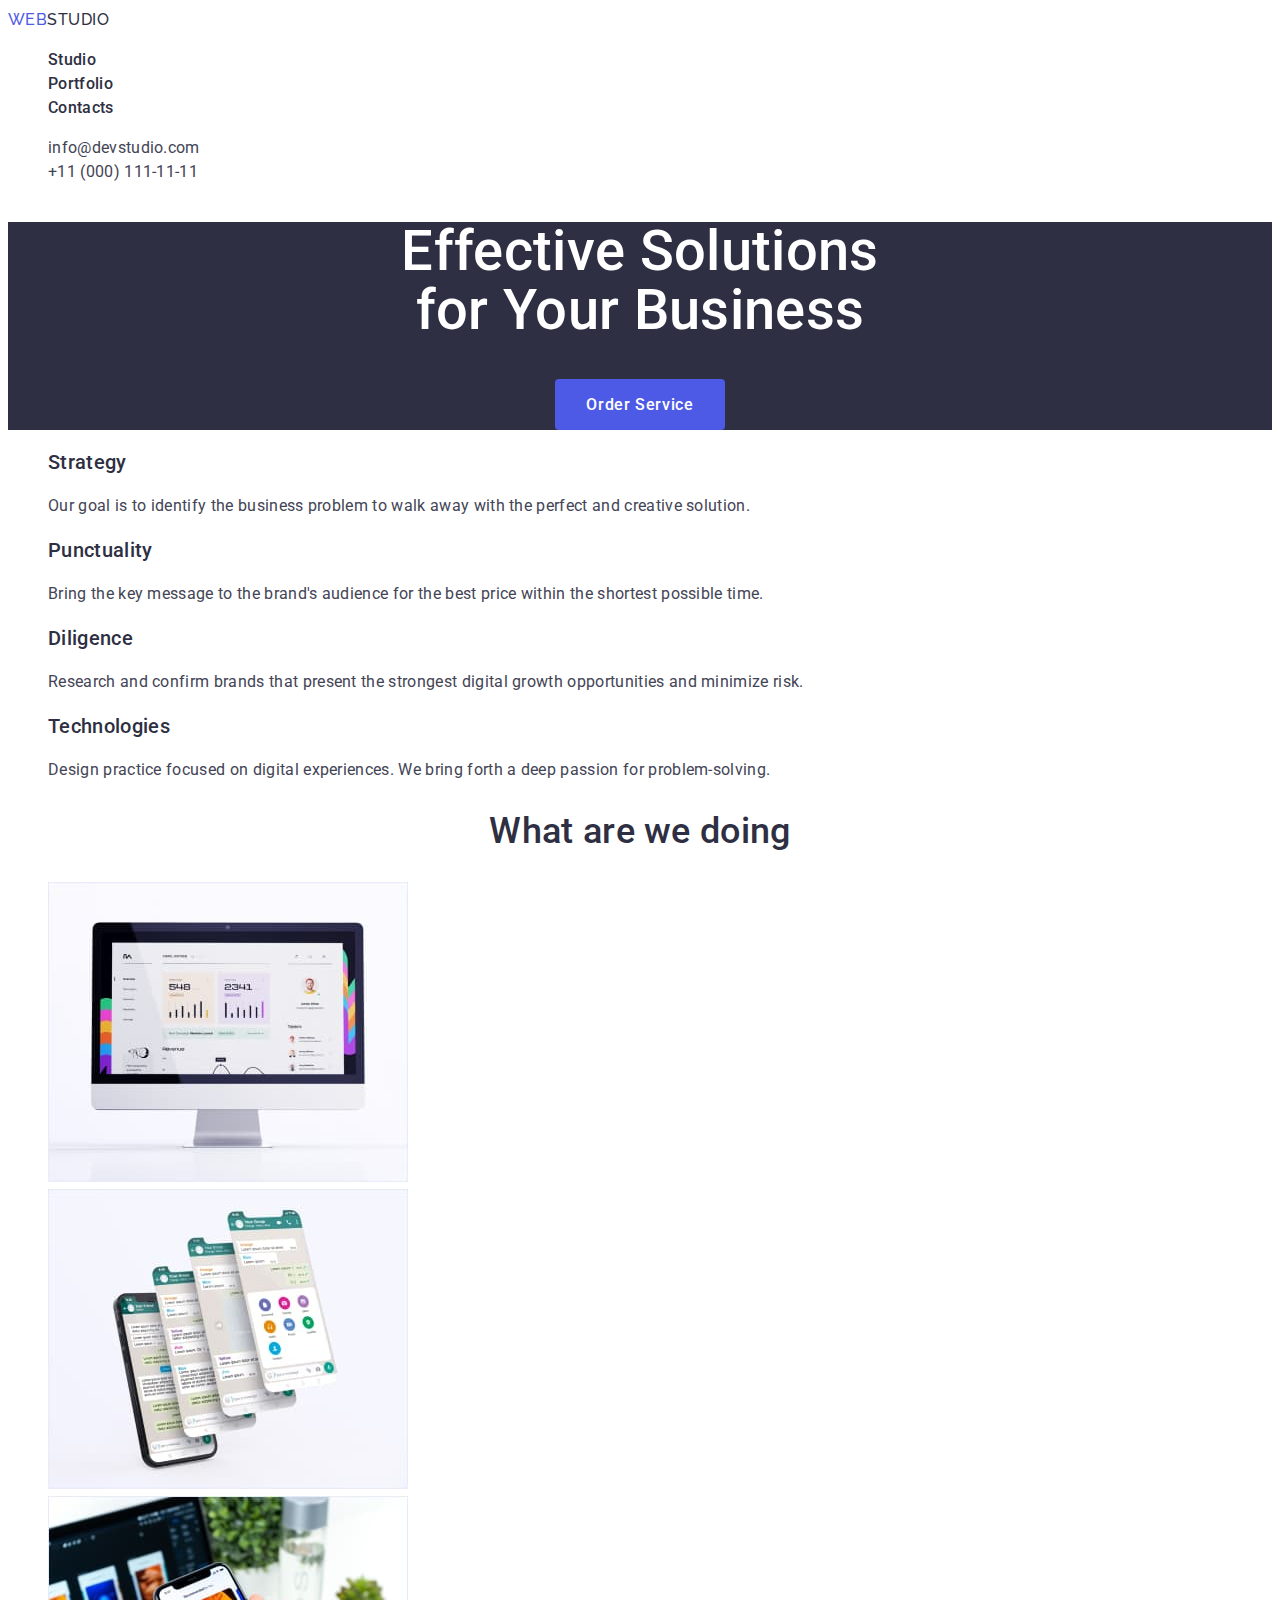
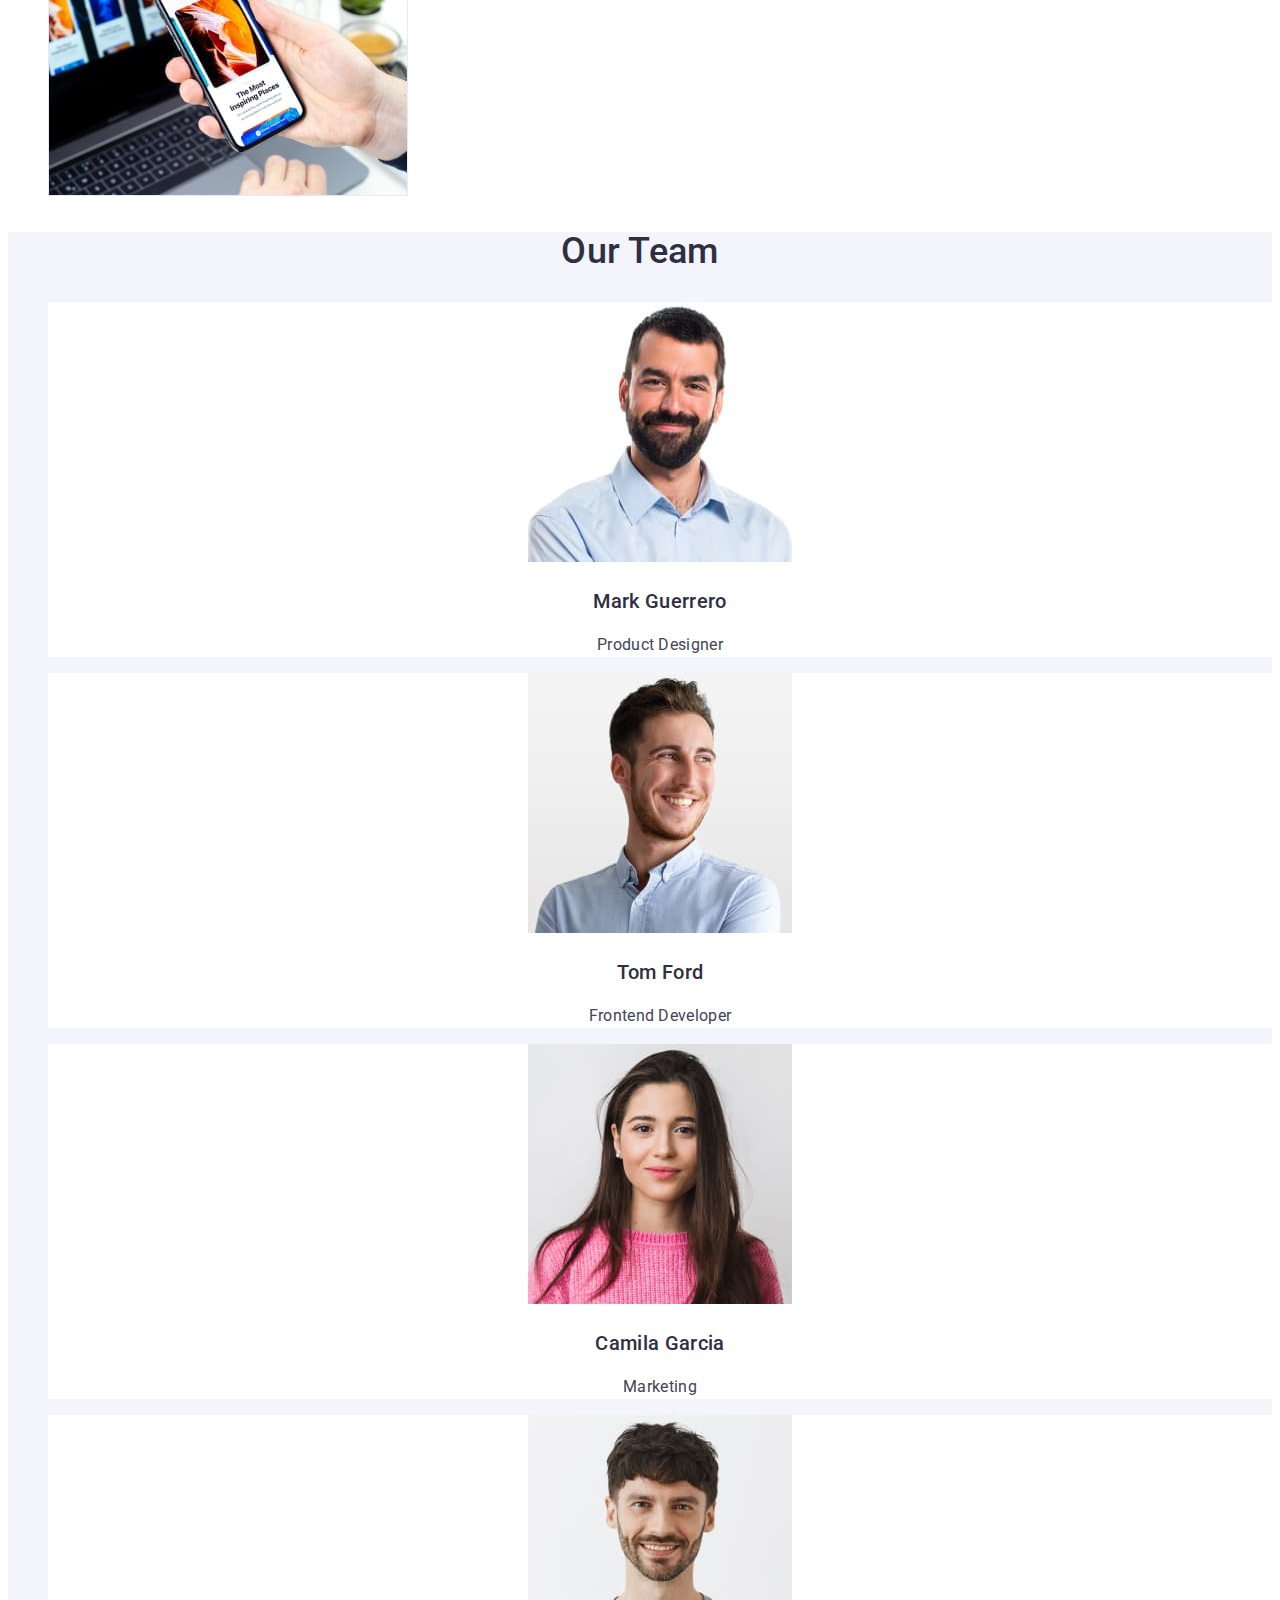
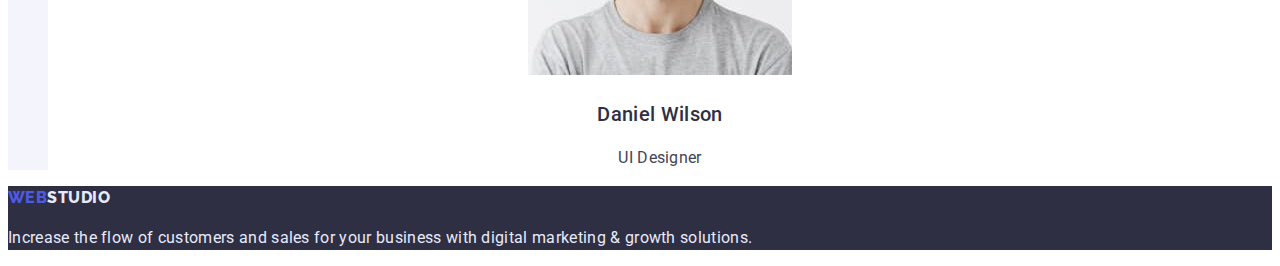
<file: index.html>
<!DOCTYPE html>
<html lang="en">
	<head>
		<meta charset="UTF-8" />
		<meta http-equiv="X-UA-Compatible" content="IE=edge" />
		<meta name="viewport" content="width=device-width, initial-scale=1.0" />
		<title>WebStudio</title>
		<link rel="preconnect" href="https://fonts.googleapis.com" />
		<link rel="preconnect" href="https://fonts.gstatic.com" crossorigin />
		<link
			href="https://fonts.googleapis.com/css2?family=Raleway:wght@800&family=Roboto:wght@400;500;700;900&display=swap"
			rel="stylesheet"
		/>
		<link rel="stylesheet" href="./css/styles.css" />
	</head>
	<body>
		<header>
			<a class="logo header" href="index.html"><span class="logo-accent">Web</span>Studio</a>

			<nav>
				<ul class="navigation list">
					<li>
						<a class="nav-link link" href="./index.html" rel="">Studio</a>
					</li>
					<li>
						<a class="nav-link link" href="./portfolio.html" rel="">Portfolio</a>
					</li>
					<li>
						<a class="nav-link link" href="" rel="">Contacts</a>
					</li>
				</ul>
			</nav>

			<ul class="list">
				<li>
					<a class="contact link" href="mailto:info@devstudio.com" rel="">info@devstudio.com</a>
				</li>
				<li>
					<a class="contact link" href="tel:+110001111111" rel="">+11 (000) 111-11-11</a>
				</li>
			</ul>
		</header>

		<main>
			<!--Effective Solutions-->

			<section class="hero">
				<h1 class="hero header">Effective Solutions<br />for Your Business</h1>
				<button class="order-button" type="button">Order Service</button>
			</section>

			<!--Features-->

			<section class="content-block">
				<h2 class="section-header visually-hidden">Features</h2>

				<ul class="list">
					<li>
						<h3 class="list header">Strategy</h3>
						<p> Our goal is to identify the business problem to walk away with the perfect and creative solution. </p>
					</li>
					<li>
						<h3 class="list header">Punctuality</h3>
						<p> Bring the key message to the brand's audience for the best price within the shortest possible time. </p>
					</li>
					<li>
						<h3 class="list header">Diligence</h3>
						<p>
							Research and confirm brands that present the strongest digital growth opportunities and minimize risk.
						</p>
					</li>
					<li>
						<h3 class="list header">Technologies</h3>
						<p> Design practice focused on digital experiences. We bring forth a deep passion for problem-solving. </p>
					</li>
				</ul>
			</section>

			<!--What are we doing-->

			<section class="content-block">
				<h2 class="section-header">What are we doing</h2>
				<ul class="list">
					<li>
						<img src="./images/product-desktop.jpg" alt="desktop version" width="360" />
					</li>
					<li>
						<img src="./images/product-mobile.jpg" alt="mobile version" width="360" />
					</li>
					<li>
						<img src="./images/product-adaptive.jpg" alt="adaptive version" width="360" />
					</li>
				</ul>
			</section>

			<!--Our Team-->

			<section class="content-block grey">
				<h2 class="section-header">Our Team</h2>
				<ul class="list">
					<li class="list-box team-list">
						<img src="./images/mark-guerrero.jpg" alt="Mark Guerrero" width="264" />
						<h3 class="list header">Mark Guerrero</h3>
						<p>Product Designer</p>
					</li>
					<li class="list-box team-list">
						<img src="./images/tom-ford.jpg" alt="Tom Ford" width="264" />
						<h3 class="list header">Tom Ford</h3>
						<p>Frontend Developer</p>
					</li>
					<li class="list-box team-list">
						<img src="./images/camila-garcia.jpg" alt="Camila Garcia" width="264" />
						<h3 class="list header">Camila Garcia</h3>
						<p>Marketing</p>
					</li>
					<li class="list-box team-list">
						<img src="./images/daniel-wilson.jpg" alt="Daniel Wilson" width="264" />
						<h3 class="list header">Daniel Wilson</h3>
						<p>UI Designer</p>
					</li>
				</ul>
			</section>
		</main>

		<!--footer-->

		<footer class="footer">
			<div>
				<a class="logo footer" href="index.html"><span class="logo-accent">Web</span>Studio</a>
				<p> Increase the flow of customers and sales for your business with digital marketing & growth solutions. </p>
			</div>
		</footer>
	</body>
</html>
</file>
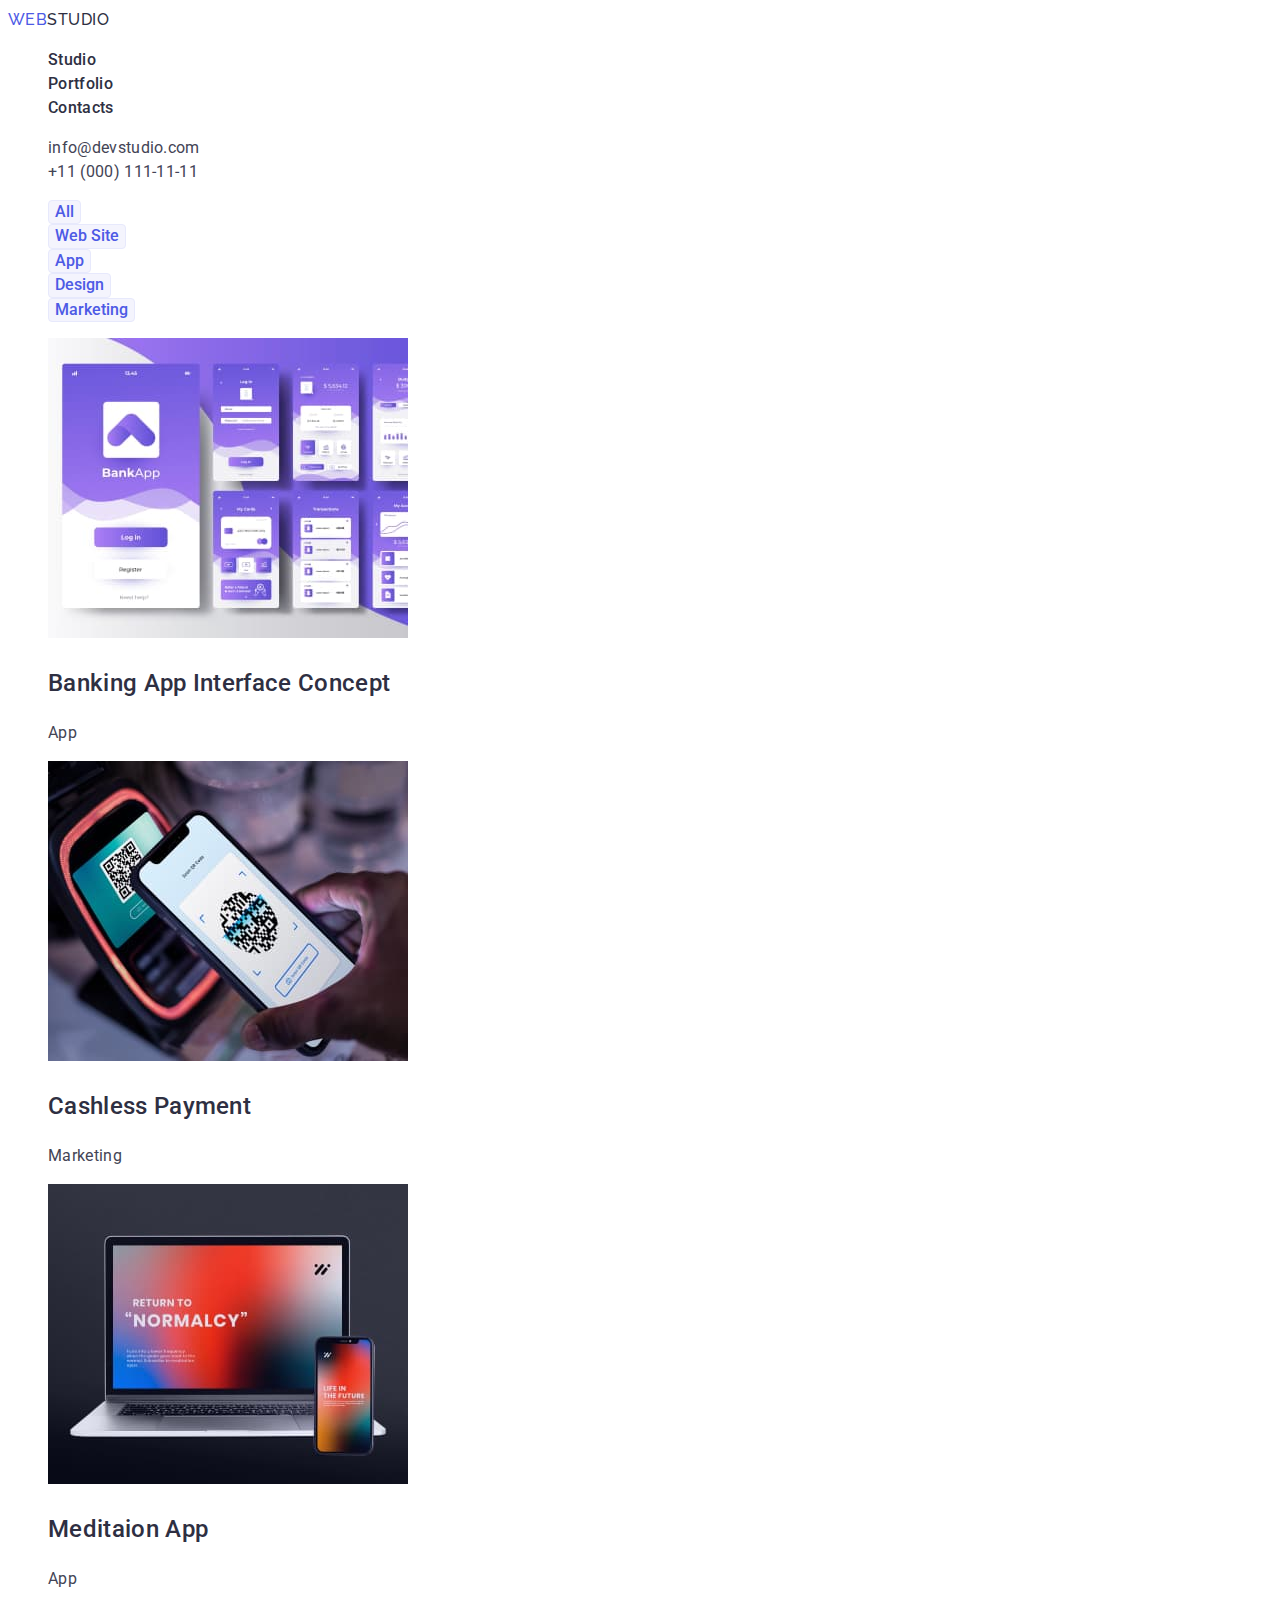
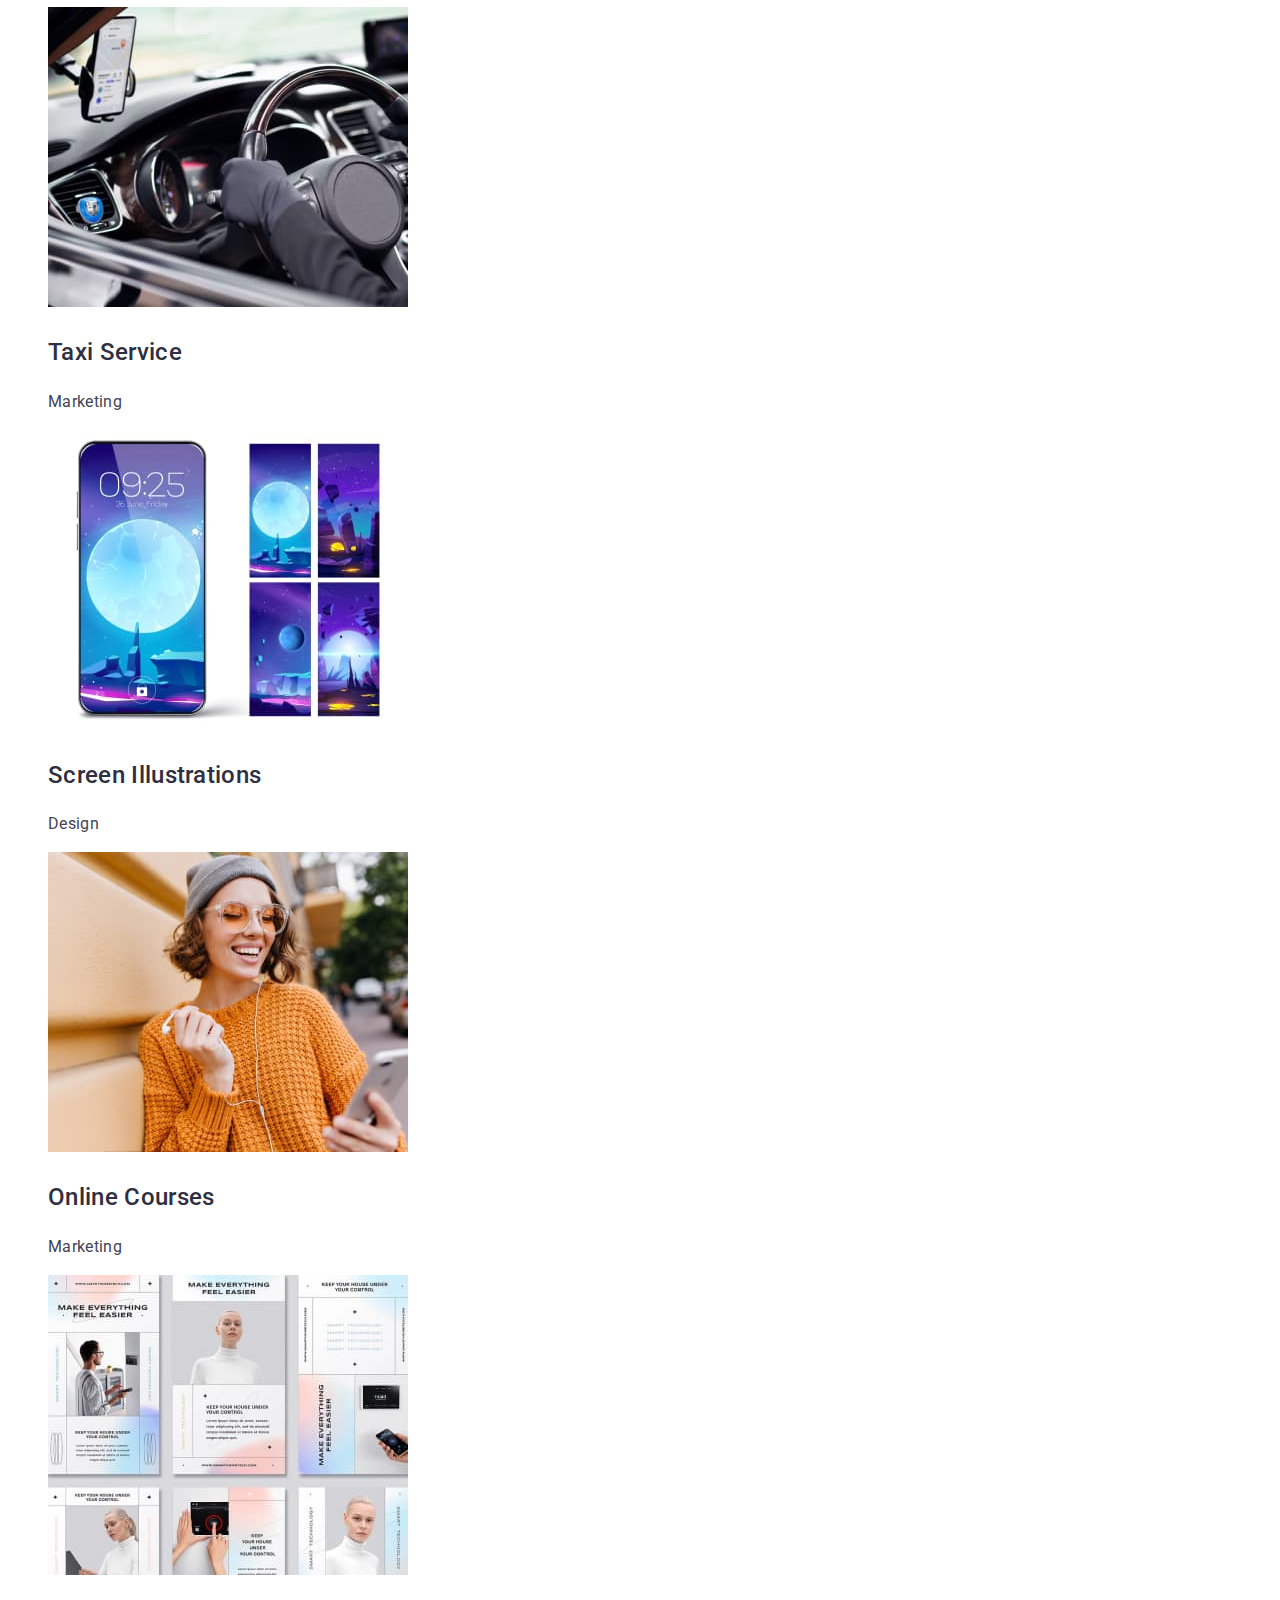
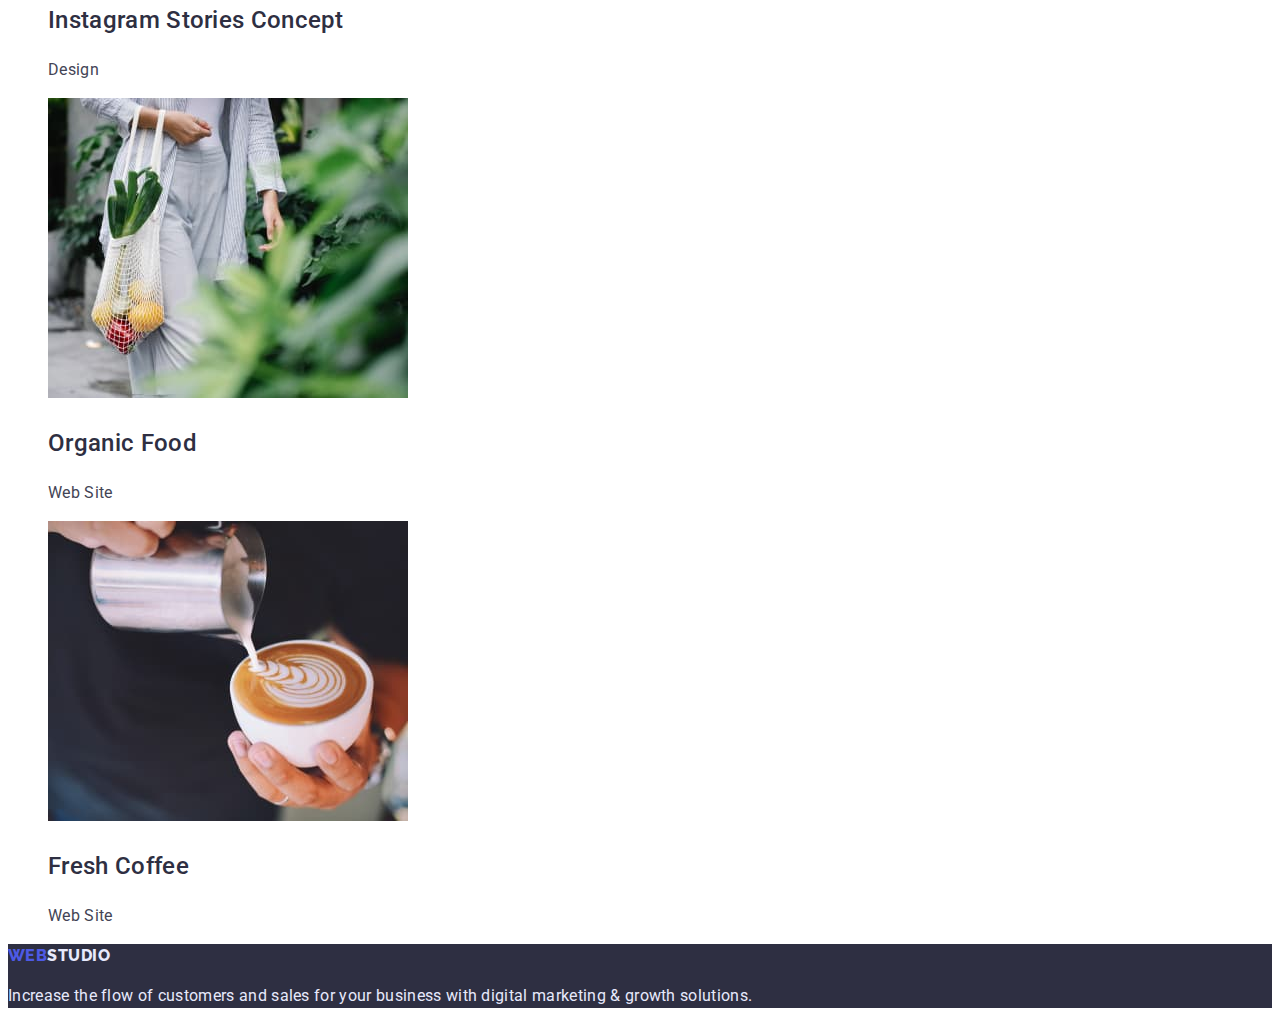
<file: portfolio.html>
<!DOCTYPE html>
<html lang="en">
	<head>
		<meta charset="UTF-8" />
		<meta http-equiv="X-UA-Compatible" content="IE=edge" />
		<meta name="viewport" content="width=device-width, initial-scale=1.0" />
		<title>WebStudio</title>
		<link rel="preconnect" href="https://fonts.googleapis.com" />
		<link rel="preconnect" href="https://fonts.gstatic.com" crossorigin />
		<link
			href="https://fonts.googleapis.com/css2?family=Raleway:wght@800&family=Roboto:wght@400;500;700;900&display=swap"
			rel="stylesheet"
		/>
		<link rel="stylesheet" href="./css/styles.css" />
	</head>
	<body>
		<header>
			<a class="logo header" href="index.html"><span class="logo-accent">Web</span>Studio</a>

			<nav>
				<ul class="navigation list">
					<li>
						<a class="nav-link link" href="./index.html" rel="">Studio</a>
					</li>
					<li>
						<a class="nav-link link" href="./portfolio.html" rel="">Portfolio</a>
					</li>
					<li>
						<a class="nav-link link" href="" rel="">Contacts</a>
					</li>
				</ul>
			</nav>

			<ul class="list">
				<li>
					<a class="contact link" href="mailto:info@devstudio.com" rel="">info@devstudio.com</a>
				</li>
				<li>
					<a class="contact link" href="tel:+110001111111" rel="">+11 (000) 111-11-11</a>
				</li>
			</ul>
		</header>

		<!-- list of services -->

		<main>
			<section>
				<h1 class="visually-hidden">List of services</h1>

				<!-- List filter -->
				<ul class="list">
					<li>
						<button class="filter-button" type="button">All</button>
					</li>
					<li>
						<button class="filter-button" type="button">Web Site</button>
					</li>
					<li>
						<button class="filter-button" type="button">App</button>
					</li>
					<li>
						<button class="filter-button" type="button">Design</button>
					</li>
					<li>
						<button class="filter-button" type="button">Marketing</button>
					</li>
				</ul>

				<!-- SERVICES LIST -->
				<ul class="list">
					<li class="list-box">
						<a href="" class="portfolio-item">
							<img src="./images/banking-app.jpg" alt="banking-app" width="360" height="300" />
							<h2 class="header">Banking App Interface Concept</h2>
							<p>App</p>
						</a>
					</li>
					<li class="list-box">
						<a href="" class="portfolio-item">
							<img src="./images/cashless-payment.jpg" alt="cashless-payment" width="360" height="300" />
							<h2 class="header">Cashless Payment</h2>
							<p>Marketing</p>
						</a>
					</li>
					<li class="list-box">
						<a href="" class="portfolio-item">
							<img src="./images/meditaion-app.jpg" alt="meditaion-app" width="360" height="300" />
							<h2 class="header">Meditaion App</h2>
							<p>App</p>
						</a>
					</li>
					<li class="list-box">
						<a href="" class="portfolio-item">
							<img src="./images/texi-service.jpg" alt="texi-service" width="360" height="300" />
							<h2 class="header">Taxi Service</h2>
							<p>Marketing</p>
						</a>
					</li>
					<li class="list-box">
						<a href="" class="portfolio-item">
							<img src="./images/screen-illustration.jpg" alt="screen-illustration" width="360" height="300" />
							<h2 class="header">Screen Illustrations</h2>
							<p>Design</p>
						</a>
					</li>
					<li class="list-box">
						<a href="" class="portfolio-item">
							<img src="./images/online-courses.jpg" alt="online-courses" width="360" height="300" />
							<h2 class="header">Online Courses</h2>
							<p>Marketing</p>
						</a>
					</li>
					<li class="list-box">
						<a href="" class="portfolio-item">
							<img src="./images/instagram-stories.jpg" alt="instagram-stories" width="360" height="300" />
							<h2 class="header">Instagram Stories Concept</h2>
							<p>Design</p>
						</a>
					</li>
					<li class="list-box">
						<a href="" class="portfolio-item">
							<img src="./images/organic-food.jpg" alt="organic-food" width="360" height="300" />
							<h2 class="header">Organic Food</h2>
							<p>Web Site</p>
						</a>
					</li>
					<li class="list-box">
						<a href="" class="portfolio-item">
							<img src="./images/freesh-coffee.jpg" alt="freesh-coffee" width="360" height="300" />
							<h2 class="header">Fresh Coffee</h2>
							<p>Web Site</p>
						</a>
					</li>
				</ul>
			</section>
		</main>

		<!--footer-->

		<footer class="footer">
			<div>
				<a class="logo footer" href="index.html"><span class="logo-accent">Web</span>Studio</a>
				<p> Increase the flow of customers and sales for your business with digital marketing & growth solutions. </p>
			</div>
		</footer>
	</body>
</html>
</file>
<file: css/styles.css>
/* 
--primary-color: #ffffff;
--secondary-color: #2E2F42;
--text-color: #434455;
--secondary-text-color: #F4F4FD;
--accent-color: #4D5AE5;
--secondary-accent-color: #E7E9FC;
*/

:root {
    --primary-color: #ffffff;
    --secondary-color: #2E2F42;
    --text-color: #434455;
    --secondary-text-color: #F4F4FD;
    --accent-color: #4D5AE5;
    --secondary-accent-color: #E7E9FC;
}

/* 
* {
    margin: 0 auto;
}
*/

body {
    background-color: var(--primary-color);
    font-family: 'Roboto', sans-serif;
    color: var(--text-color);
    font-size: 16px;
    line-height: 1.5;
    letter-spacing: 0.02em;
}



/* logo style */

.logo {
    font-family: 'Raleway', sans-serif;
    text-transform: uppercase;
    font-weight: 800;
    line-height: 1.3;
    letter-spacing: 0.03em;
    color: var(--secondary-color);
    text-decoration: none;
}

.logo.footer {
    color: var(--light-text-color);
}

.logo-accent {
    color: var(--accent-color);
}



/* link */

.link {
    text-decoration: none;
    color: var(--text-color);
}

.link:hover,
.link:focus {
    color: var(--accent-color);
}

.nav-link {
    color: var(--secondary-color);
    font-weight: 500;
    font-size: 16px;
    line-height: 1.5;
}

.nav-link:hover,
.nav-link:focus {
    color: var(--text-color);
}

.nav-link:active,
.contact.link:hover,
.contact.link:focus {
    color: var(--accent-color);
}



/* headers */

.header {
    color: var(--secondary-color);
    font-weight: 500;
    
}

.section-header {
    font-size: 36px;
    line-height: 1.11;
    text-align: center;
}

.list.header {
    font-size: 20px;
    line-height: 1.2;
}

.visually-hidden {
    position: absolute;
    width: 1px;
    height: 1px;
    margin: -1px;
    border: 0;
    padding: 0;
    clip: rect(0 0 0 0);
    overflow: hidden;
}



/* nav menu */

.navigation,
.list {
    list-style-type: none;
}



/* hero section */

.hero {
    background-color: var(--secondary-color);
    text-align: center;
}

.hero.header {
    color: var(--primary-color);
    font-weight: 500;
    font-size: 56px;
    line-height: 1.07;
}



/* content section */

.section-header {
    color: var(--secondary-color);
    font-weight: 500;
    font-size: 36px;
    line-height: 1.11;   
    text-align: center;
}

.content-block.grey {
    background-color: var(--secondary-text-color);
}



/* list classes */

.list.team{
    background-color: var(--primary-color);
    text-align: center;
}

.team-list {
    text-align: center;
}

.list-box {
    background-color: var(--primary-color);
}



/* portfolio gallery */

.portfolio-item {
    text-decoration: none;
    color: var(--text-color);
}



/* buttons */

.order-button {
    cursor: pointer;
    background-color: var(--accent-color);
    color: var(--primary-color);
    border-style: none;
    border-radius: 4px;
    width: 170px;
    height: 51px;
    font-family: inherit; /*important*/
    font-weight: 500;
    font-size: 16px;
    line-height: 1.19;
    letter-spacing: 0.04em;
    
}

.order-button:hover,
.order-button:focus {
    background-color: var(--accent-color);
    color: var(--primary-color);
}

.order-button:active {
    background-color: #404BBF;
}

.filter-button {
    color: var(--accent-color);
    background-color: var(--secondary-text-color);
    border: 1px solid var(--secondary-accent-color);
    border-radius: 4px;
    cursor: pointer;
    font-family: inherit;
    font-weight: 500;
    font-size: 16px;
    line-height: 1.28;
}

.filter-button:hover,
.filter-button:focus {
    color: var(--secondary-text-color);
    background-color: var(--accent-color);
    border: 1px solid var(--accent-color);
}



/* footer */

.footer {
    background-color: var(--secondary-color);
    color: var(--secondary-accent-color);
}
</file>
